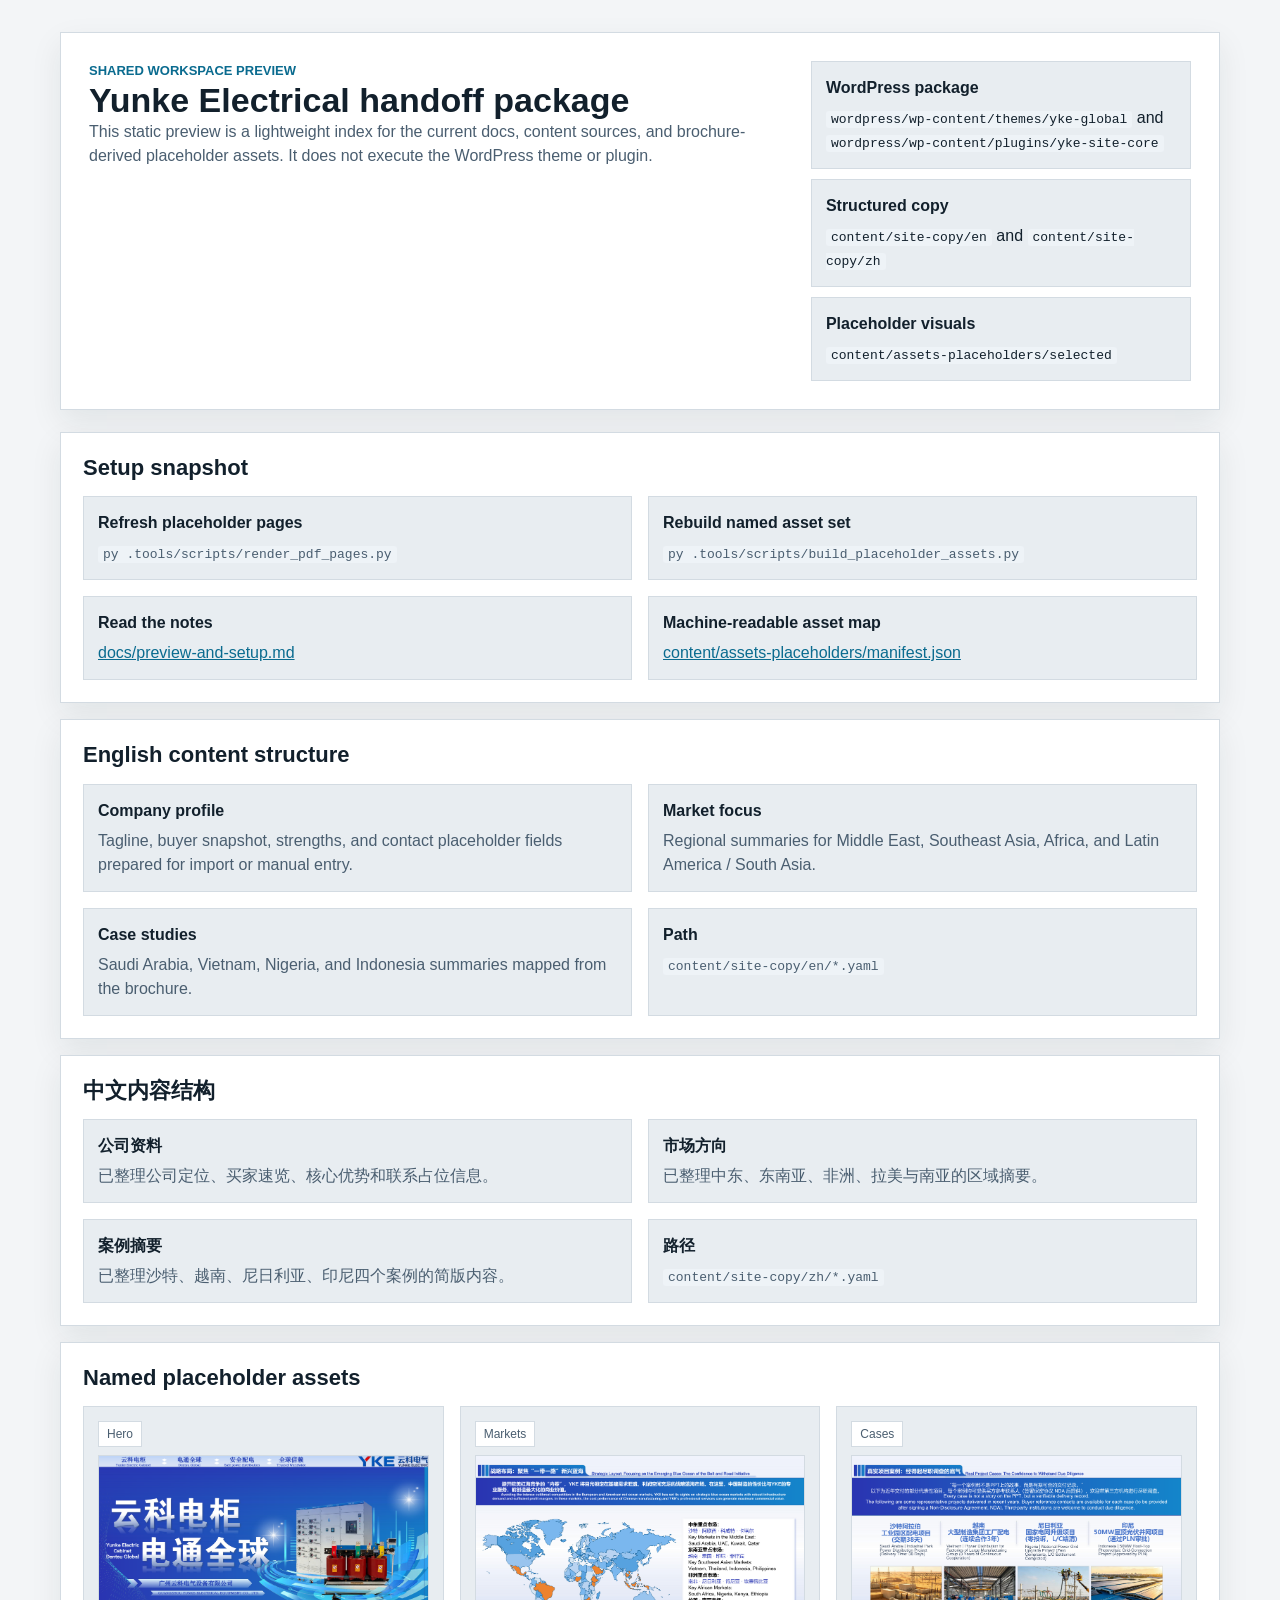
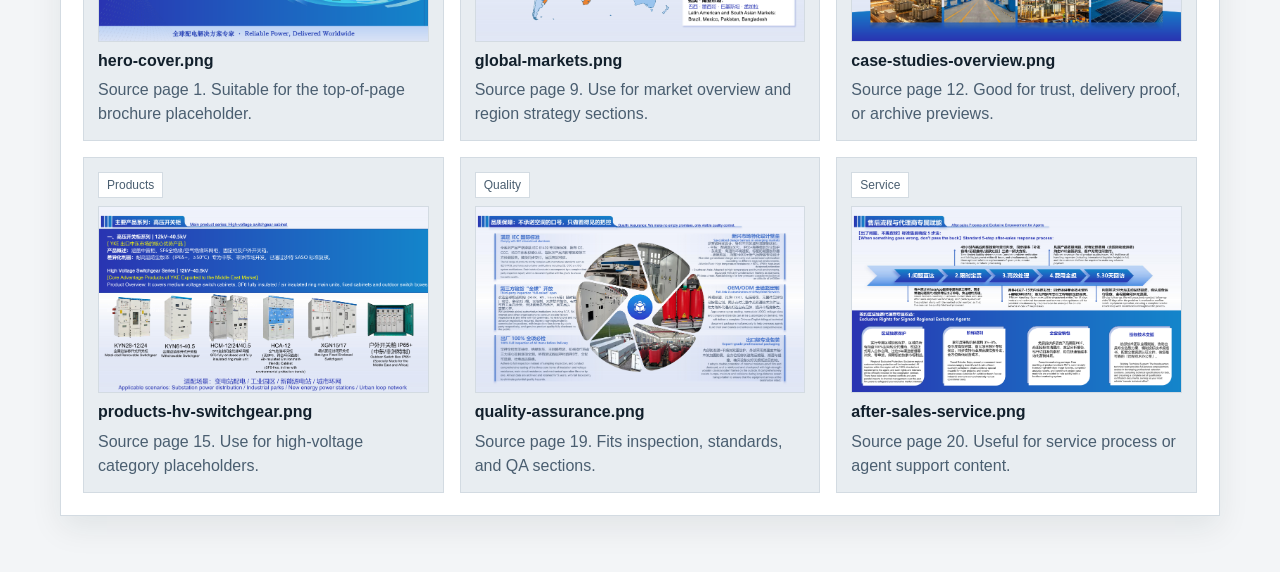
<file: preview-index.html>
<!doctype html>
<html lang="en">
<head>
  <meta charset="utf-8">
  <meta name="viewport" content="width=device-width, initial-scale=1">
  <title>Yunke Electrical Preview Package</title>
  <style>
    :root {
      color-scheme: light;
      --bg: #f3f5f7;
      --surface: #ffffff;
      --surface-alt: #e8edf1;
      --text: #12202c;
      --muted: #4a5e70;
      --line: #d3dbe2;
      --accent: #0a6b8f;
      --shadow: 0 12px 30px rgba(18, 32, 44, 0.08);
    }
    * { box-sizing: border-box; }
    body {
      margin: 0;
      font-family: "Segoe UI", Arial, sans-serif;
      background: var(--bg);
      color: var(--text);
      line-height: 1.5;
    }
    a { color: var(--accent); }
    .wrap {
      max-width: 1200px;
      margin: 0 auto;
      padding: 32px 20px 56px;
    }
    .hero, .panel {
      background: var(--surface);
      border: 1px solid var(--line);
      box-shadow: var(--shadow);
    }
    .hero {
      padding: 28px;
      display: grid;
      gap: 20px;
    }
    .eyebrow {
      color: var(--accent);
      font-size: 13px;
      font-weight: 700;
      text-transform: uppercase;
    }
    h1, h2, h3 {
      margin: 0;
      line-height: 1.15;
      font-weight: 700;
    }
    h1 { font-size: 34px; }
    h2 { font-size: 22px; margin-bottom: 16px; }
    h3 { font-size: 16px; margin-bottom: 8px; }
    p { margin: 0; color: var(--muted); }
    .hero-grid, .grid-2, .asset-grid, .market-grid, .case-grid {
      display: grid;
      gap: 16px;
    }
    .hero-grid { grid-template-columns: 1.3fr 0.7fr; align-items: start; }
    .grid-2 { grid-template-columns: repeat(2, minmax(0, 1fr)); }
    .asset-grid { grid-template-columns: repeat(3, minmax(0, 1fr)); }
    .market-grid, .case-grid { grid-template-columns: repeat(2, minmax(0, 1fr)); }
    .stat-list, .mini-list {
      display: grid;
      gap: 10px;
      margin: 0;
      padding: 0;
      list-style: none;
    }
    .stat-item, .mini-card, .asset-card {
      background: var(--surface-alt);
      border: 1px solid var(--line);
      padding: 14px;
    }
    .stat-item strong, .mini-card strong {
      display: block;
      margin-bottom: 6px;
      color: var(--text);
    }
    .section {
      margin-top: 22px;
      display: grid;
      gap: 16px;
    }
    .panel { padding: 22px; }
    .asset-card img {
      width: 100%;
      height: auto;
      display: block;
      border: 1px solid var(--line);
      margin-bottom: 10px;
      background: #fff;
    }
    .label {
      display: inline-block;
      padding: 3px 8px;
      border: 1px solid var(--line);
      background: #fff;
      font-size: 12px;
      color: var(--muted);
      margin-bottom: 8px;
    }
    code {
      font-family: Consolas, "Courier New", monospace;
      font-size: 13px;
      background: #eef3f7;
      padding: 1px 5px;
      border-radius: 3px;
    }
    @media (max-width: 900px) {
      .hero-grid, .grid-2, .asset-grid, .market-grid, .case-grid {
        grid-template-columns: 1fr;
      }
      h1 { font-size: 28px; }
    }
  </style>
</head>
<body>
  <div class="wrap">
    <section class="hero">
      <div class="hero-grid">
        <div>
          <div class="eyebrow">Shared Workspace Preview</div>
          <h1>Yunke Electrical handoff package</h1>
          <p>This static preview is a lightweight index for the current docs, content sources, and brochure-derived placeholder assets. It does not execute the WordPress theme or plugin.</p>
        </div>
        <div class="stat-list">
          <div class="stat-item">
            <strong>WordPress package</strong>
            <span><code>wordpress/wp-content/themes/yke-global</code> and <code>wordpress/wp-content/plugins/yke-site-core</code></span>
          </div>
          <div class="stat-item">
            <strong>Structured copy</strong>
            <span><code>content/site-copy/en</code> and <code>content/site-copy/zh</code></span>
          </div>
          <div class="stat-item">
            <strong>Placeholder visuals</strong>
            <span><code>content/assets-placeholders/selected</code></span>
          </div>
        </div>
      </div>
    </section>

    <section class="section">
      <div class="panel">
        <h2>Setup snapshot</h2>
        <div class="grid-2">
          <div class="mini-card">
            <strong>Refresh placeholder pages</strong>
            <p><code>py .tools/scripts/render_pdf_pages.py</code></p>
          </div>
          <div class="mini-card">
            <strong>Rebuild named asset set</strong>
            <p><code>py .tools/scripts/build_placeholder_assets.py</code></p>
          </div>
          <div class="mini-card">
            <strong>Read the notes</strong>
            <p><a href="./docs/preview-and-setup.md">docs/preview-and-setup.md</a></p>
          </div>
          <div class="mini-card">
            <strong>Machine-readable asset map</strong>
            <p><a href="./content/assets-placeholders/manifest.json">content/assets-placeholders/manifest.json</a></p>
          </div>
        </div>
      </div>

      <div class="panel">
        <h2>English content structure</h2>
        <div class="grid-2">
          <div class="mini-card">
            <strong>Company profile</strong>
            <p>Tagline, buyer snapshot, strengths, and contact placeholder fields prepared for import or manual entry.</p>
          </div>
          <div class="mini-card">
            <strong>Market focus</strong>
            <p>Regional summaries for Middle East, Southeast Asia, Africa, and Latin America / South Asia.</p>
          </div>
          <div class="mini-card">
            <strong>Case studies</strong>
            <p>Saudi Arabia, Vietnam, Nigeria, and Indonesia summaries mapped from the brochure.</p>
          </div>
          <div class="mini-card">
            <strong>Path</strong>
            <p><code>content/site-copy/en/*.yaml</code></p>
          </div>
        </div>
      </div>

      <div class="panel">
        <h2>中文内容结构</h2>
        <div class="grid-2">
          <div class="mini-card">
            <strong>公司资料</strong>
            <p>已整理公司定位、买家速览、核心优势和联系占位信息。</p>
          </div>
          <div class="mini-card">
            <strong>市场方向</strong>
            <p>已整理中东、东南亚、非洲、拉美与南亚的区域摘要。</p>
          </div>
          <div class="mini-card">
            <strong>案例摘要</strong>
            <p>已整理沙特、越南、尼日利亚、印尼四个案例的简版内容。</p>
          </div>
          <div class="mini-card">
            <strong>路径</strong>
            <p><code>content/site-copy/zh/*.yaml</code></p>
          </div>
        </div>
      </div>

      <div class="panel">
        <h2>Named placeholder assets</h2>
        <div class="asset-grid">
          <article class="asset-card">
            <span class="label">Hero</span>
            <img src="./content/assets-placeholders/selected/hero-cover.png" alt="Hero cover placeholder">
            <h3>hero-cover.png</h3>
            <p>Source page 1. Suitable for the top-of-page brochure placeholder.</p>
          </article>
          <article class="asset-card">
            <span class="label">Markets</span>
            <img src="./content/assets-placeholders/selected/global-markets.png" alt="Global markets placeholder">
            <h3>global-markets.png</h3>
            <p>Source page 9. Use for market overview and region strategy sections.</p>
          </article>
          <article class="asset-card">
            <span class="label">Cases</span>
            <img src="./content/assets-placeholders/selected/case-studies-overview.png" alt="Case study overview placeholder">
            <h3>case-studies-overview.png</h3>
            <p>Source page 12. Good for trust, delivery proof, or archive previews.</p>
          </article>
          <article class="asset-card">
            <span class="label">Products</span>
            <img src="./content/assets-placeholders/selected/products-hv-switchgear.png" alt="High voltage product placeholder">
            <h3>products-hv-switchgear.png</h3>
            <p>Source page 15. Use for high-voltage category placeholders.</p>
          </article>
          <article class="asset-card">
            <span class="label">Quality</span>
            <img src="./content/assets-placeholders/selected/quality-assurance.png" alt="Quality assurance placeholder">
            <h3>quality-assurance.png</h3>
            <p>Source page 19. Fits inspection, standards, and QA sections.</p>
          </article>
          <article class="asset-card">
            <span class="label">Service</span>
            <img src="./content/assets-placeholders/selected/after-sales-service.png" alt="After sales placeholder">
            <h3>after-sales-service.png</h3>
            <p>Source page 20. Useful for service process or agent support content.</p>
          </article>
        </div>
      </div>
    </section>
  </div>
</body>
</html>
</file>
